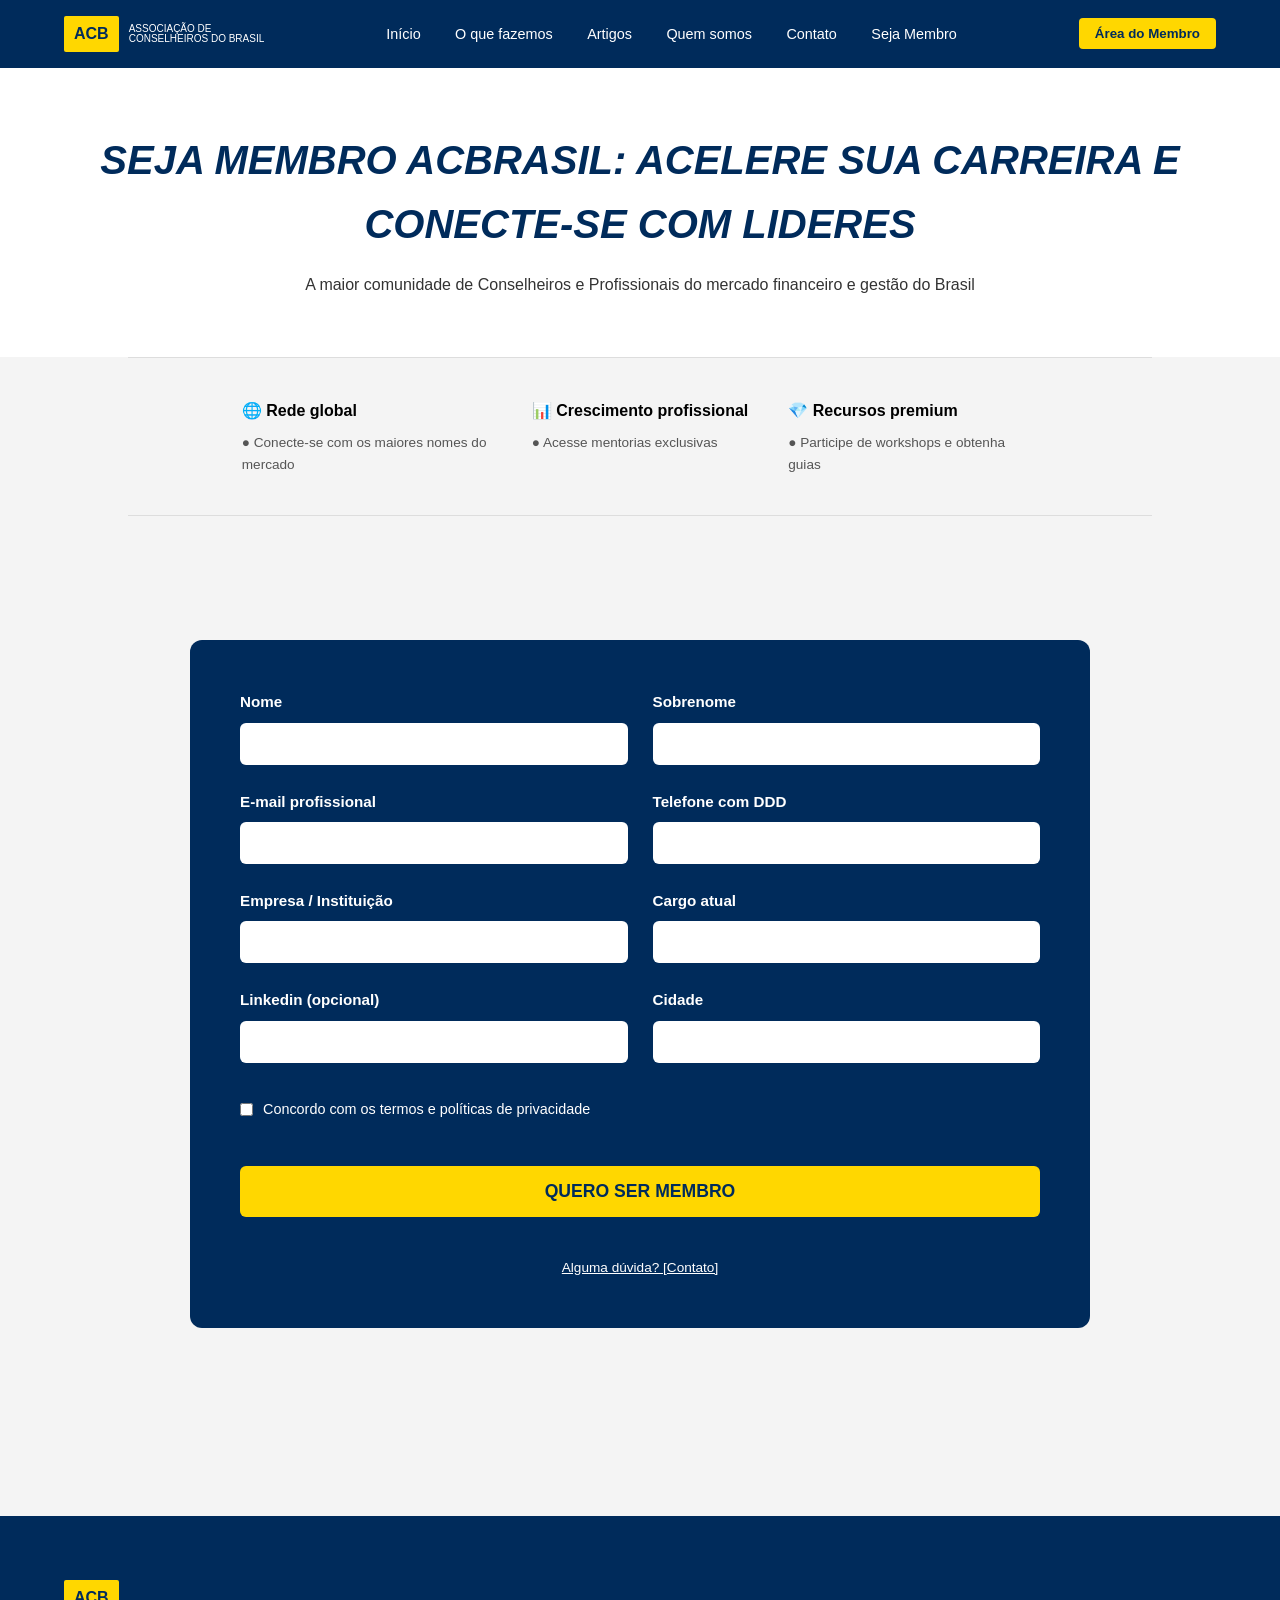
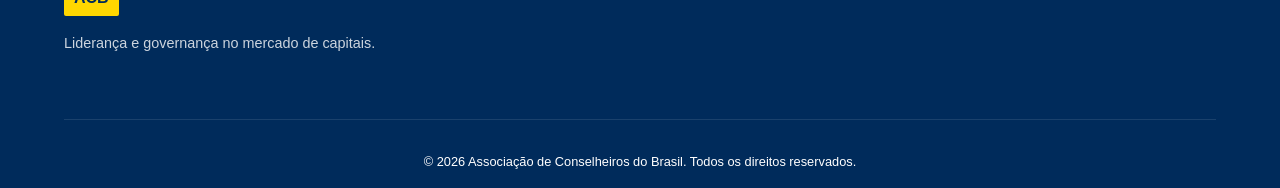
<file: HTML/sejamembro.html>
<!DOCTYPE html>
<html lang="pt-br">
<head>
    <meta charset="UTF-8">
    <meta name="viewport" content="width=device-width, initial-scale=1.0">
    <title>Seja Membro - ACBRASIL</title>
    <link rel="stylesheet" href="../CSS/style.css">
</head>
<body>

    <!-- Reutilizando o Nav da Home -->
    <nav>
        <div class="logo-container">
            <div class="logo-box">ACB</div>
            <div style="font-size: 10px; line-height: 1;">ASSOCIAÇÃO DE<br>CONSELHEIROS DO BRASIL</div>
        </div>
        <div class="nav-links">
            <a href="../index.html">Início</a>
            <a href="#">O que fazemos</a>
            <a href="./artigos.html">Artigos</a>
            <a href="#">Quem somos</a>
            <a href="#">Contato</a>
            <a href="./sejamembro.html">Seja Membro</a>
        </div>
        <button class="btn-membro">Área do Membro</button>
    </nav>

    <header class="membership-header">
        <h1>SEJA MEMBRO ACBRASIL: Acelere sua carreira e conecte-se com lideres</h1>
        <p>A maior comunidade de Conselheiros e Profissionais do mercado financeiro e gestão do Brasil</p>
    </header>

    <section class="benefits-row">
        <div class="benefit-item">
            <h4>🌐 Rede global</h4>
            <p>● Conecte-se com os maiores nomes do mercado</p>
        </div>
        <div class="benefit-item">
            <h4>📊 Crescimento profissional</h4>
            <p>● Acesse mentorias exclusivas</p>
        </div>
        <div class="benefit-item">
            <h4>💎 Recursos premium</h4>
            <p>● Participe de workshops e obtenha guias</p>
        </div>
    </section>

    <main class="container">
        <div class="form-container">
            <form class="form-grid">
                <div class="form-group">
                    <label>Nome</label>
                    <input type="text" required>
                </div>
                <div class="form-group">
                    <label>Sobrenome</label>
                    <input type="text" required>
                </div>
                <div class="form-group">
                    <label>E-mail profissional</label>
                    <input type="email" required>
                </div>
                <div class="form-group">
                    <label>Telefone com DDD</label>
                    <input type="tel" required>
                </div>
                <div class="form-group">
                    <label>Empresa / Instituição</label>
                    <input type="text" required>
                </div>
                <div class="form-group">
                    <label>Cargo atual</label>
                    <input type="text" required>
                </div>
                <div class="form-group">
                    <label>Linkedin (opcional)</label>
                    <input type="url">
                </div>
                <div class="form-group">
                    <label>Cidade</label>
                    <input type="text" required>
                </div>

                <div class="checkbox-group">
                    <input type="checkbox" id="terms" required>
                    <label for="terms">Concordo com os termos e políticas de privacidade</label>
                </div>

                <button type="submit" class="btn-submit">Quero ser membro</button>

                <div class="form-footer-link">
                    <a href="#">Alguma dúvida? [Contato]</a>
                </div>
            </form>
        </div>
    </main>

    <!-- Rodapé (Mesma estrutura da Home) -->
    <footer>
        <div class="footer-grid">
            <div>
                <div class="logo-box" style="display: inline-block; margin-bottom: 1rem;">ACB</div>
                <p style="font-size: 0.9rem; opacity: 0.8;">Liderança e governança no mercado de capitais.</p>
            </div>
            <!-- ... outros itens do footer ... -->
        </div>
        <div class="footer-bottom">
            © 2026 Associação de Conselheiros do Brasil. Todos os direitos reservados.
        </div>
    </footer>

</body>
</html>
</file>
<file: CSS/style.css>
:root {
            --primary-blue: #002B5B;
            --accent-yellow: #FFD700;
            --text-gray: #333;
            --bg-light: #f4f4f4;
            --white: #ffffff;
        }

        * {
            margin: 0;
            padding: 0;
            box-sizing: border-box;
            font-family: 'Segoe UI', Tahoma, Geneva, Verdana, sans-serif;
        }

        body {
            background-color: var(--bg-light);
            color: var(--text-gray);
            line-height: 1.6;
        }

        /* Navegação */
        nav {
            background-color: var(--primary-blue);
            color: var(--white);
            padding: 1rem 5%;
            display: flex;
            justify-content: space-between;
            align-items: center;
            position: sticky;
            top: 0;
            z-index: 1000;
        }

        .logo-container {
            display: flex;
            align-items: center;
            gap: 10px;
        }

        .logo-box {
            background-color: var(--accent-yellow);
            color: var(--primary-blue);
            padding: 5px 10px;
            font-weight: bold;
            border-radius: 2px;
        }

        .nav-links a {
            color: var(--white);
            text-decoration: none;
            margin: 0 15px;
            font-size: 0.9rem;
            font-weight: 500;
        }

        .btn-membro {
            background-color: var(--accent-yellow);
            color: var(--primary-blue);
            border: none;
            padding: 8px 16px;
            font-weight: bold;
            border-radius: 4px;
            cursor: pointer;
        }

        /* Hero Section */
        .hero {
            height: 450px;
            background: linear-gradient(rgba(0,0,0,0.6), rgba(0,0,0,0.6)), 
                        url('https://images.unsplash.com/photo-1486406146926-c627a92ad1ab?q=80&w=2070');
            background-size: cover;
            background-position: center;
            display: flex;
            align-items: center;
            padding: 0 5%;
            color: var(--white);
        }

        .hero-content h1 {
            font-size: 3rem;
            max-width: 700px;
            margin-bottom: 2rem;
        }

        .btn-cta {
            background-color: var(--accent-yellow);
            color: var(--primary-blue);
            padding: 12px 30px;
            text-decoration: none;
            font-weight: bold;
            border-radius: 4px;
            font-size: 1.1rem;
        }

        /* Seção de Artigos */
        .container {
            padding: 4rem 5%;
        }

        .section-title {
            color: var(--primary-blue);
            margin-bottom: 2rem;
            font-size: 2rem;
        }

        .articles-grid {
            display: grid;
            grid-template-columns: repeat(auto-fit, minmax(200px, 1fr));
            gap: 20px;
        }

        .card {
            background: var(--white);
            border-radius: 8px;
            overflow: hidden;
            box-shadow: 0 4px 6px rgba(0,0,0,0.1);
            transition: transform 0.3s;
        }

        .card:hover { transform: translateY(-5px); }

        .card img { width: 100%; height: 140px; object-fit: cover; }

        .card-body { padding: 15px; }

        .card-body h3 { font-size: 0.9rem; margin-bottom: 15px; height: 40px; }

        .btn-more {
            background-color: var(--primary-blue);
            color: var(--white);
            border: none;
            padding: 6px 12px;
            font-size: 0.8rem;
            border-radius: 4px;
            cursor: pointer;
        }

        /* Tabelas de Mercado */
        .market-overview {
            display: grid;
            grid-template-columns: repeat(auto-fit, minmax(300px, 1fr));
            gap: 30px;
            margin-top: 2rem;
        }

        .market-table {
            width: 100%;
            border-collapse: collapse;
            background: var(--white);
            font-size: 0.9rem;
        }

        .market-table th, .market-table td {
            padding: 12px;
            text-align: left;
            border-bottom: 1px solid #eee;
        }

        .text-up { color: #28a745; }
        .text-down { color: #dc3545; }

        /* Rodapé */
        footer {
            background-color: var(--primary-blue);
            color: var(--white);
            padding: 4rem 5% 1rem;
            margin-top: 4rem;
        }

        .footer-grid {
            display: grid;
            grid-template-columns: repeat(auto-fit, minmax(250px, 1fr));
            gap: 40px;
        }

        .footer-bottom {
            text-align: center;
            font-size: 0.8rem;
            margin-top: 4rem;
            padding-top: 2rem;
            border-top: 1px solid rgba(255,255,255,0.1);
        }

        @media (max-width: 768px) {
            .nav-links { display: none; }
            .hero-content h1 { font-size: 2rem; }
        }

        /* Estilos específicos da página Seja Membro */

.membership-header {
    text-align: center;
    padding: 60px 5%;
    background-color: var(--white);
}

.membership-header h1 {
    color: var(--primary-blue);
    font-size: 2.5rem;
    font-style: italic;
    text-transform: uppercase;
    margin-bottom: 1rem;
}

.benefits-row {
    display: flex;
    justify-content: center;
    gap: 40px;
    padding: 40px 5%;
    flex-wrap: wrap;
    border-top: 1px solid #ddd;
    border-bottom: 1px solid #ddd;
    margin: 0 10%;
}

.benefit-item {
    max-width: 250px;
}

.benefit-item h4 {
    color: #000;
    display: flex;
    align-items: center;
    gap: 8px;
    margin-bottom: 8px;
}

.benefit-item p {
    font-size: 0.85rem;
    color: #555;
}

/* Formulário Dark */
.form-container {
    background-color: var(--primary-blue);
    max-width: 900px;
    margin: 60px auto;
    padding: 50px;
    border-radius: 12px;
    color: var(--white);
}

.form-grid {
    display: grid;
    grid-template-columns: 1fr 1fr;
    gap: 25px;
}

.form-group {
    display: flex;
    flex-direction: column;
    gap: 8px;
}

.form-group label {
    font-weight: bold;
    font-size: 0.95rem;
}

.form-group input {
    padding: 12px;
    border-radius: 6px;
    border: none;
    font-size: 1rem;
}

.checkbox-group {
    grid-column: span 2;
    margin-top: 10px;
    font-size: 0.9rem;
    display: flex;
    align-items: center;
    gap: 10px;
}

.btn-submit {
    grid-column: span 2;
    background-color: var(--accent-yellow);
    color: var(--primary-blue);
    border: none;
    padding: 15px;
    font-weight: bold;
    font-size: 1.1rem;
    border-radius: 6px;
    cursor: pointer;
    text-transform: uppercase;
    margin-top: 20px;
}

.form-footer-link {
    grid-column: span 2;
    text-align: center;
    margin-top: 15px;
    font-size: 0.85rem;
}

.form-footer-link a {
    color: var(--white);
    text-decoration: underline;
}

@media (max-width: 768px) {
    .form-grid { grid-template-columns: 1fr; }
    .checkbox-group, .btn-submit, .form-footer-link { grid-column: span 1; }
}

/* Estilos da Página de Artigos */

.articles-page-header {
    display: flex;
    justify-content: space-between;
    align-items: center;
    padding: 20px 5%;
    background: var(--white);
    border-bottom: 1px solid #eee;
}

.articles-page-header h2 {
    color: var(--primary-blue);
    font-size: 1.8rem;
}

.filters {
    display: flex;
    gap: 20px;
    font-size: 0.9rem;
    color: #666;
}

.filters span { cursor: pointer; }
.filters span.active {
    color: var(--primary-blue);
    font-weight: bold;
}

.search-bar input {
    padding: 8px 15px;
    border: 1px solid #ccc;
    border-radius: 20px;
    width: 250px;
    background: #f9f9f9;
}

/* Artigo em Destaque (Topo) */
.featured-article {
    display: flex;
    background: #fdfdfd;
    margin: 40px 5%;
    border-radius: 12px;
    overflow: hidden;
    border: 1px solid #eee;
}

.featured-content {
    flex: 1;
    padding: 40px;
}

.featured-content .category { color: #888; font-size: 0.9rem; }
.featured-content h3 { font-size: 2rem; margin: 10px 0; color: var(--primary-blue); }
.featured-image { flex: 1; min-height: 300px; background-size: cover; background-position: center; }

/* Lista de Artigos */
.articles-list { padding: 0 5%; }

.article-item {
    display: flex;
    gap: 30px;
    padding: 40px 0;
    border-bottom: 1px solid #eee;
}

.article-item img {
    width: 350px;
    height: 200px;
    object-fit: cover;
    border-radius: 8px;
}

.article-info { flex: 1; }
.article-info .category { color: #888; font-size: 0.8rem; text-transform: uppercase; }
.article-info h4 { font-size: 1.4rem; color: #111; margin: 8px 0; }
.article-info p { color: #666; font-size: 0.95rem; margin-bottom: 15px; }

.read-more-link {
    color: var(--primary-blue);
    text-decoration: underline;
    font-weight: bold;
    font-size: 0.85rem;
}

.btn-show-more {
    display: block;
    margin: 40px auto;
    background: var(--primary-blue);
    color: var(--white);
    padding: 12px 60px;
    border: none;
    border-radius: 4px;
    font-weight: bold;
    cursor: pointer;
}

@media (max-width: 900px) {
    .article-item, .featured-article { flex-direction: column; }
    .article-item img { width: 100%; }
    .articles-page-header { flex-direction: column; gap: 15px; }
}
</file>
